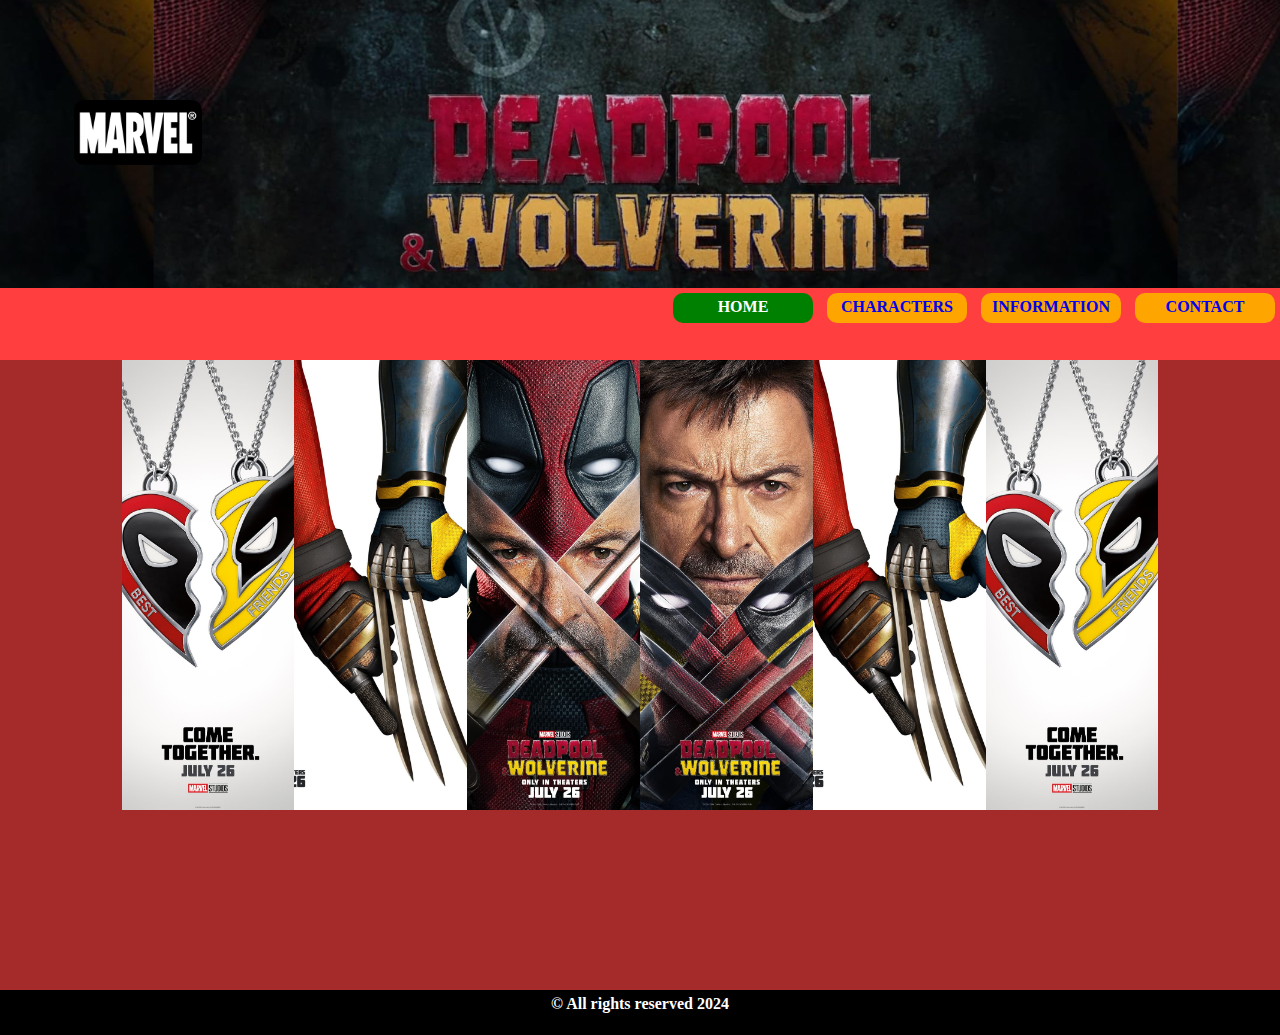
<file: index.html>
<!DOCTYPE html>
<html lang="en">
<head>
    <meta charset="UTF-8">
    <meta name="viewport" content="width=device-width, initial-scale=1.0">
    <title>Deadpool and Wolverine - The Movie</title>
    <link rel="stylesheet" href="./assets/img/logo_deadpool.jpg">
    <link rel="stylesheet" href="./assets/css/stile.css">
    <a href="personajes.html"></a>
    <a href="informacion.html"></a>

</head>
<body>
    <header>

        <img src="./assets/img/logo.jpg" alt="logo_marvel" class="logo">

    </header>

    <nav>
        <nav>
            <ul class="menu">
                <li><a class="active" href="./index.html">HOME</a></li>
                <li><a href="./personajes.html">CHARACTERS</a></li>
                <li><a href="./informacion.html">INFORMATION</a></li>
                <li><a href="#">CONTACT</a></li>
            </ul>
        </nav>

    </nav>
    
    <main>
        <div class="galeria">
            <img src="./assets/img/galeria (1).jpg" alt="">
            <img src="./assets/img/galeria (2).jpg" alt="">
            <img src="./assets/img/galeria (3).jpg" alt="">
            <img src="./assets/img/galeria (4).jpg" alt="">
            <img src="./assets/img/galeria (2).jpg" alt=""> 
            <img src="./assets/img/galeria (1).jpg" alt="">
            
        </div>

    </main>

    <footer>
        <h4>
            &#169 All rights reserved 2024
        </h4>
    </footer>
</body>
</html>
</file>
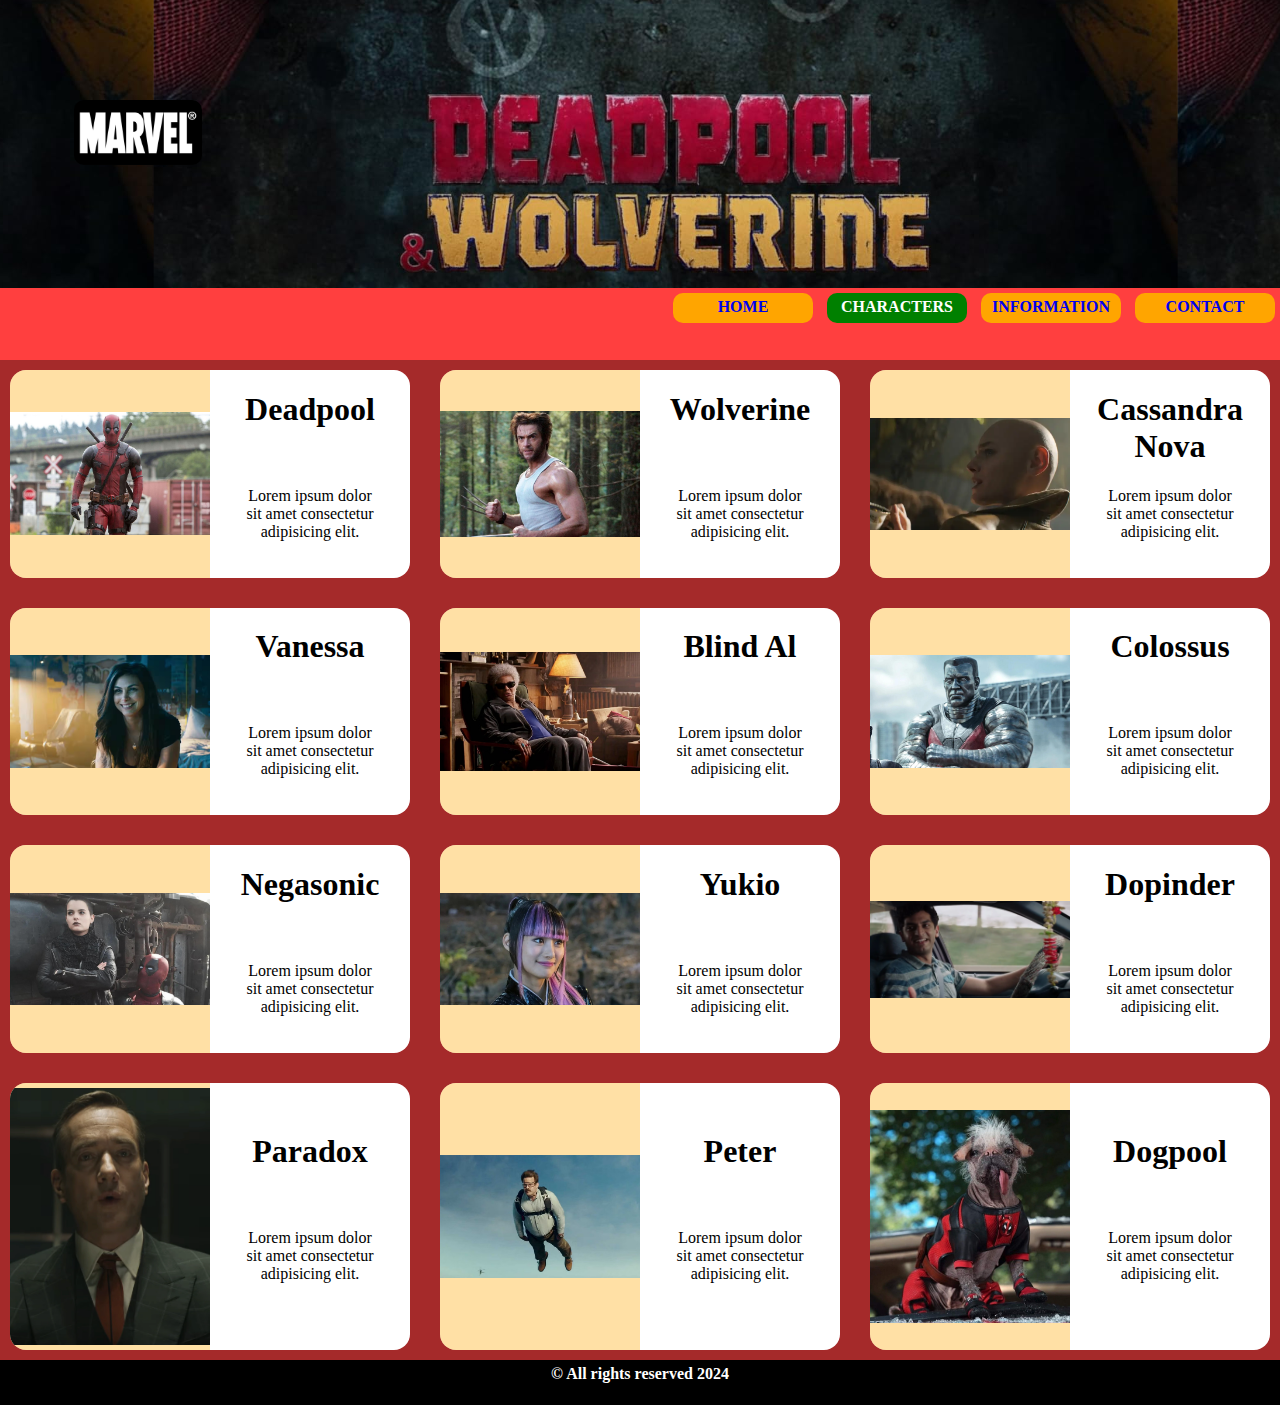
<file: personajes.html>
<!DOCTYPE html>
<html lang="es">

<head>
    <meta charset="UTF-8">
    <meta name="viewport" content="width=device-width, initial-scale=1.0">
    <title>Deadpool and Wolverine - The Movie - Personajes</title>
    <link rel="shortcut icon" href="./assets/img/logo_deadpool.jpg" type="image/jpg">
    <link rel="stylesheet" href="./assets/css/stile.css">
    <a href="index.html"></a>
</head>

<body>
    <header>

        <img src="./assets/img/logo.jpg" alt="logo_marvel" class="logo">

    </header>

    <nav>

        <nav>
            <ul class="menu">
                <li><a href="./index.html">HOME</a></li>
                <li><a class="active" href="./personajes.html">CHARACTERS</a></li>
                <li><a href="#">INFORMATION</a></li>
                <li><a href="#">CONTACT</a></li>
            </ul>
        </nav>

    </nav>

    <main class="container">

        <section>
            <img src="./assets/img/personajes/deadpool.jpeg" alt="">
            <div>
                <h2>Deadpool</h2>
                <p>Lorem ipsum dolor sit amet consectetur adipisicing elit.</p>
            </div>
        </section>

        <section>
            <img src="./assets/img/personajes/wolverine.jpeg" alt="">
            <div>
                <h2>Wolverine</h2>
                <p>Lorem ipsum dolor sit amet consectetur adipisicing elit.</p>
            </div>
        </section>

        <section>
            <img src="./assets/img/personajes/casandra.jpg" alt="">
            <div>
                <h2>Cassandra Nova</h2>
                <p>Lorem ipsum dolor sit amet consectetur adipisicing elit.</p>
            </div>
        </section>

        <section>
            <img src="./assets/img/personajes/vanessa.jpeg" alt="">
            <div>
                <h2>Vanessa</h2>
                <p>Lorem ipsum dolor sit amet consectetur adipisicing elit.</p>
            </div>
        </section>

        <section>
            <img src="./assets/img/personajes/blind.jpeg" alt="">
            <div>
                <h2>Blind Al</h2>
                <p>Lorem ipsum dolor sit amet consectetur adipisicing elit.</p>
            </div>
        </section>

        <section>
            <img src="./assets/img/personajes/colosus.jpeg" alt="">
            <div>
                <h2>Colossus</h2>
                <p>Lorem ipsum dolor sit amet consectetur adipisicing elit.</p>
            </div>
        </section>

        <section>
            <img src="./assets/img/personajes/negasonic.jpeg" alt="">
            <div>
                <h2>Negasonic</h2>
                <p>Lorem ipsum dolor sit amet consectetur adipisicing elit.</p>
            </div>
        </section>

        <section>
            <img src="./assets/img/personajes/yukio.jpeg" alt="">
            <div>
                <h2>Yukio</h2>
                <p>Lorem ipsum dolor sit amet consectetur adipisicing elit.</p>
            </div>
        </section>

        <section>
            <img src="./assets/img/personajes/Dopinder.jpg" alt="">
            <div>
                <h2>Dopinder</h2>
                <p>Lorem ipsum dolor sit amet consectetur adipisicing elit.</p>
            </div>
        </section>

        <section>
            <img src="./assets/img/personajes/Paradox.jpg" alt="">
            <div>
                <h2>Paradox</h2>
                <p>Lorem ipsum dolor sit amet consectetur adipisicing elit.</p>
            </div>
        </section>
        
        <section>
            <img src="./assets/img/personajes/peter.jpeg" alt="">
            <div>
                <h2>Peter</h2>
                <p>Lorem ipsum dolor sit amet consectetur adipisicing elit.</p>
            </div>
        </section>

        <section>
            <img src="./assets/img/personajes/dogpool.jpeg" alt="">
            <div>
                <h2>Dogpool</h2>
                <p>Lorem ipsum dolor sit amet consectetur adipisicing elit.</p>
            </div>
        </section>

    </main>

    <footer>

        <h4>
            &#169 All rights reserved 2024
        </h4>

    </footer>

</body>

</html>
</file>
<file: assets/css/stile.css>
*{
   /* outline: 1px solid red; */
   margin: 0 auto;
   padding: 0;
   box-sizing: border-box;
}

header {
   height: 32vh;
   background-image: url(../img/encabezado.jpg);
   background-position: 60% 92%;
   background-size: 80%;
   /* width: 100vw; */

   /* position: relative; */
}

.logo{
   width: 10%;
   margin: 10px;
   border-radius: 10px;

   position: absolute;
   top: 10%;
   left: 5%;
}

nav{
   height: 8vh;
   background-color: rgba(255, 0, 0, 0.5);
   /* display: flex; */
   text-align: right;
}

.menu li {
   display: inline-block;
}

li {
   list-style-type: none;
}

.menu li a {
   text-decoration: none;
   display: inline-block;
   width: 140px;
   height: 30px;
   text-align: center;
   vertical-align: middle;
   background-color:  orange;
   border-radius: 10px;
   margin: 5px;
   padding: 5px;
   /* height: 100px; */

   font-weight: 800;
   transition: all .7s ease-in-out;
}

.menu li a:hover{
   transform: scale(1.1) rotate(6deg);
   background-color: green;
}

main{
   height: 70vh;
   background-color: brown ;
   text-align: center;
   vertical-align: middle;
}

.galeria{
   width: 90vw;
   height: 450px;
   display: flex;
   justify-content: center;
   /* align-items: center; */
}

.galeria img{
   width: 15%;
   object-fit: cover;
   transition: all 1s ease-in-out;
   margin: 0;
}

.galeria img:hover{
   width: 50%;
}

.active{
   background-color: green !important;
   color: white;
   /* font-size: 40px; */
}

main.container {
   display: flex;
   justify-content: center;
   flex-wrap: wrap;
   gap: 10px;
   height: 1000px;
}
section{
   display: flex;
   background-color: white;
   margin: 10px;
   width: 400px;
   justify-content: center;
   /* height: 200px; */
   border-radius: 1rem;
   transition: all 0.5s;
}

section:hover{
   transform: scale(1.2);
}

section img{
   height: 100%;
   width: 50%;
   object-fit: contain;
   background-color: rgba(255, 166, 0, 0.352);
   border-radius: 1rem 0 0 1rem;
}

section div{
   width: 50%;
   padding: 1rem;
   display: flex;
   flex-direction: column;
   justify-content: center;
}

section div h2{
   width: 100%;
   min-height: 80px;
   text-align: center;
   font-size: 2rem;
}

section div p{
   padding: 1rem;
}

footer{
   height: 5vh;
   background-color: black;
   color: white;

   text-align: center;
   padding: 5px;
}
</file>
